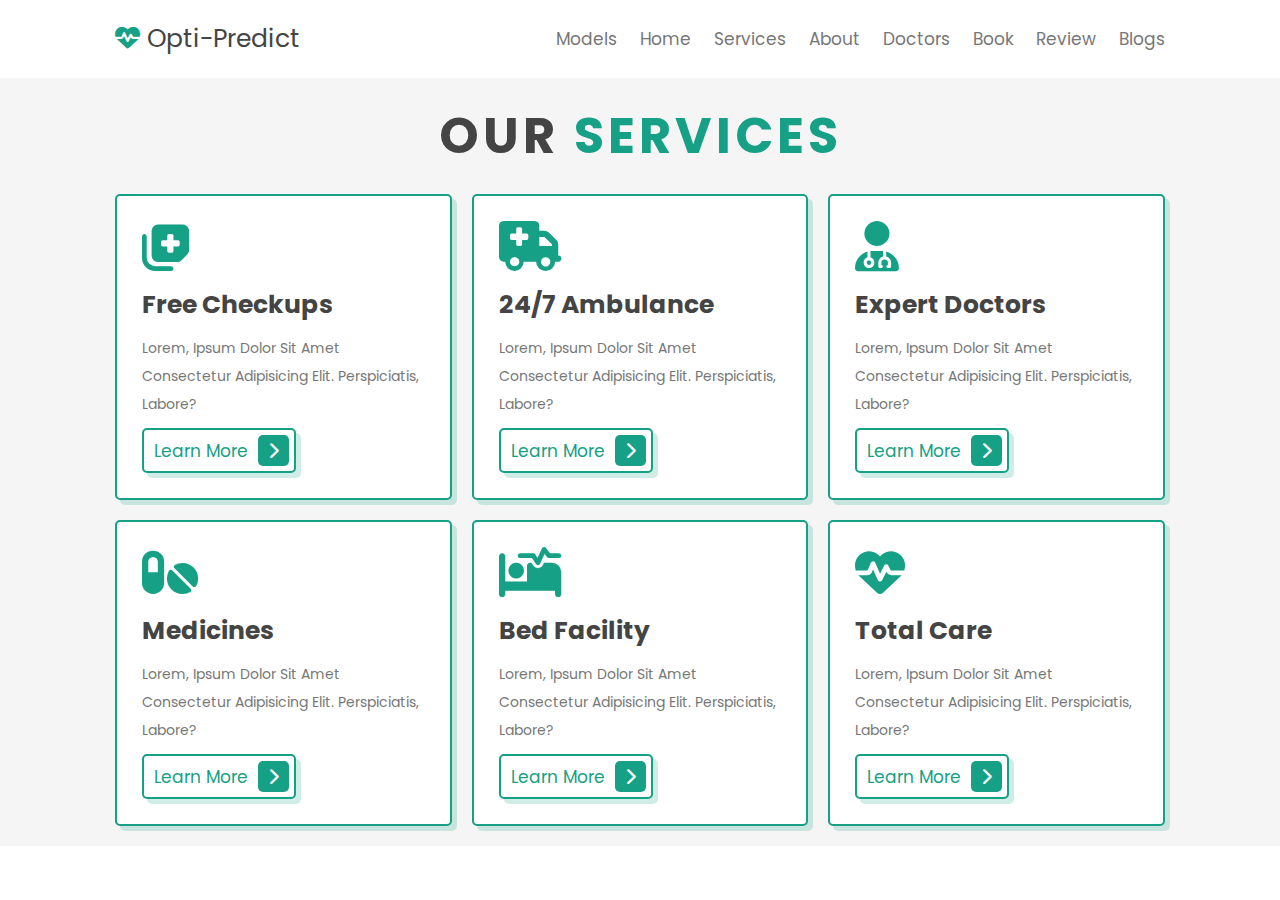
<file: templates/services.html>
<!DOCTYPE html>
<html lang="en">
<head>
    <meta charset="UTF-8">
    <meta http-equiv="X-UA-Compatible" content="IE=edge">
    <meta name="viewport" content="width=device-width, initial-scale=1.0">
    <title>Hospital</title>

    <!-- font awseome cdn link -->
    <link rel="stylesheet" href="https://cdnjs.cloudflare.com/ajax/libs/font-awesome/6.2.0/css/all.min.css">

    <!-- custom css file link -->
    <link rel="stylesheet" href="static\css\style.css">

</head>
<body>
    
    <!-- header section starts -->
    <header class="header">
        <a href="#" class="logo"><i class="fas fa-heartbeat"></i> Opti-predict</a>
        <nav class="navbar">
            <a href="/detection">Models</a>
            <a href="/home">Home</a>
            <a href="/services">Services</a>
            <a href="/about">About</a>
            <a href="/doctors">Doctors</a>
            <a href="/book">Book</a>
            <a href="/review">Review</a>
            <a href="/blogs">Blogs</a>
        </nav>

        <div id="menu-btn" class="fas fa-bars"></div>
    </header>
    <!-- header section end -->



   <!-- services section start -->
   <section class="services" id="services">
    <h1 class="heading"> our <span>services</span></h1>
    <div class="box-container">
        <div class="box">
            <i class="fas fa-notes-medical"></i>
            <h3>free checkups</h3>
            <p>Lorem, ipsum dolor sit amet consectetur adipisicing elit. Perspiciatis, labore?</p>
            <a href="#" class="btn">learn more <span class="fas fa-chevron-right"></span></a>
        </div>
        <div class="box">
            <i class="fas fa-ambulance"></i>
            <h3>24/7 ambulance</h3>
            <p>Lorem, ipsum dolor sit amet consectetur adipisicing elit. Perspiciatis, labore?</p>
            <a href="#" class="btn">learn more <span class="fas fa-chevron-right"></span></a>
        </div>
        <div class="box">
            <i class="fas fa-user-md"></i>
            <h3>expert doctors</h3>
            <p>Lorem, ipsum dolor sit amet consectetur adipisicing elit. Perspiciatis, labore?</p>
            <a href="#" class="btn">learn more <span class="fas fa-chevron-right"></span></a>
        </div>
        <div class="box">
            <i class="fas fa-pills"></i>
            <h3>medicines</h3>
            <p>Lorem, ipsum dolor sit amet consectetur adipisicing elit. Perspiciatis, labore?</p>
            <a href="#" class="btn">learn more <span class="fas fa-chevron-right"></span></a>
        </div>
        <div class="box">
            <i class="fas fa-procedures"></i>
            <h3>bed facility</h3>
            <p>Lorem, ipsum dolor sit amet consectetur adipisicing elit. Perspiciatis, labore?</p>
            <a href="#" class="btn">learn more <span class="fas fa-chevron-right"></span></a>
        </div>
        <div class="box">
            <i class="fas fa-heartbeat"></i>
            <h3>total care</h3>
            <p>Lorem, ipsum dolor sit amet consectetur adipisicing elit. Perspiciatis, labore?</p>
            <a href="#" class="btn">learn more <span class="fas fa-chevron-right"></span></a>
        </div>
    </div>
</section>
<!-- services section end -->


    

    <!-- custom js file link -->
    <script src="js/script.js"></script>

</body>
</html>
</file>
